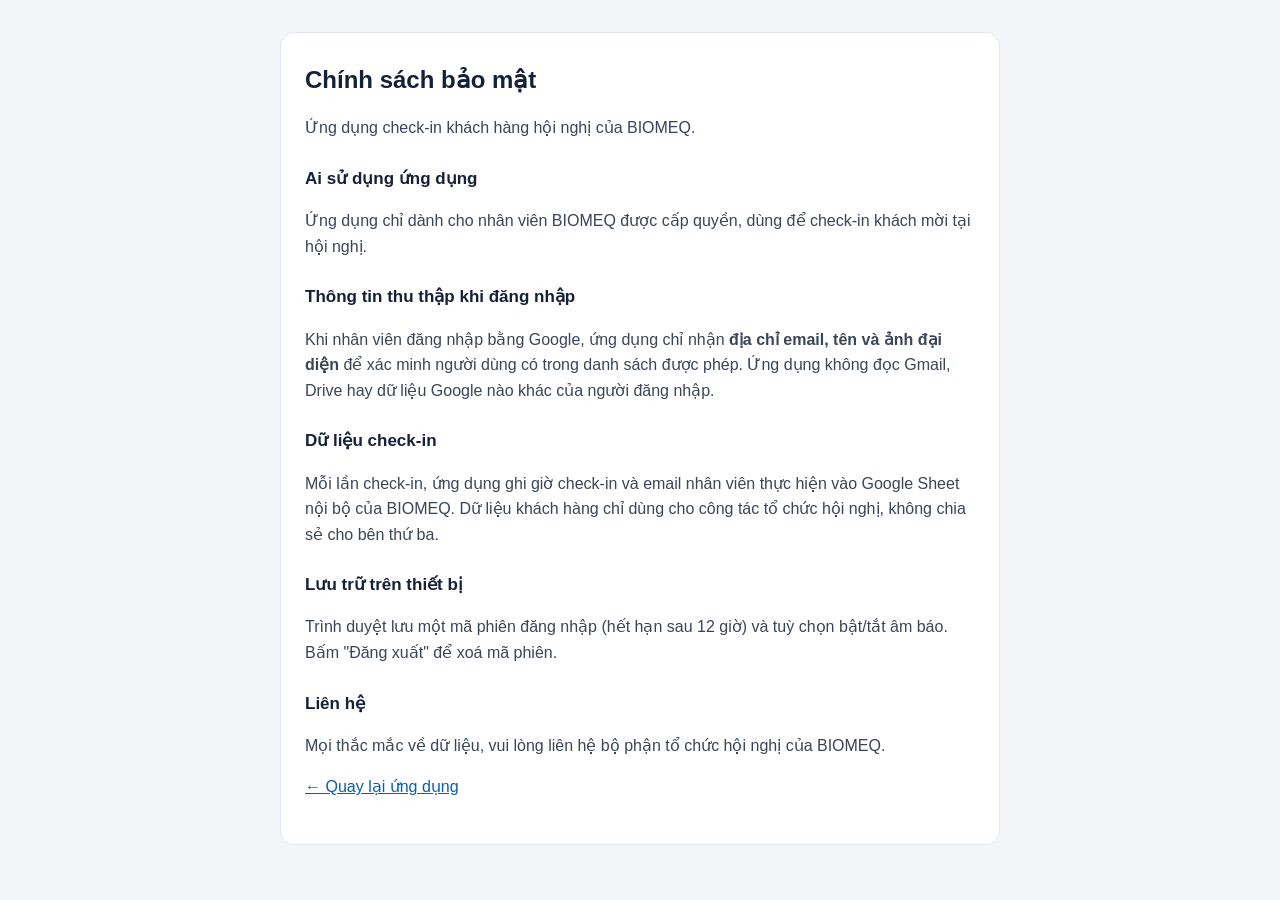
<file: privacy.html>
<!doctype html>
<html lang="vi">
<head>
  <meta charset="utf-8">
  <meta name="viewport" content="width=device-width, initial-scale=1">
  <title>Chính sách bảo mật · Check-in khách hàng</title>
  <style>
    body { margin: 0; background: #f3f5f9; color: #15203a; font: 16px/1.6 -apple-system, BlinkMacSystemFont, "Segoe UI", Roboto, Arial, sans-serif; }
    main { max-width: 720px; margin: 0 auto; padding: 32px 16px 48px; }
    article { background: #fff; border: 1px solid #e2e6ee; border-radius: 14px; padding: 28px 24px; }
    h1 { font-size: 24px; margin: 0 0 4px; }
    h2 { font-size: 17px; margin: 24px 0 6px; }
    p, li { color: #3a4558; }
    a { color: #0b5cad; }
  </style>
</head>
<body>
  <main>
    <article>
      <h1>Chính sách bảo mật</h1>
      <p>Ứng dụng check-in khách hàng hội nghị của BIOMEQ.</p>

      <h2>Ai sử dụng ứng dụng</h2>
      <p>Ứng dụng chỉ dành cho nhân viên BIOMEQ được cấp quyền, dùng để check-in khách mời tại hội nghị.</p>

      <h2>Thông tin thu thập khi đăng nhập</h2>
      <p>Khi nhân viên đăng nhập bằng Google, ứng dụng chỉ nhận <b>địa chỉ email, tên và ảnh đại diện</b> để xác minh người dùng có trong danh sách được phép. Ứng dụng không đọc Gmail, Drive hay dữ liệu Google nào khác của người đăng nhập.</p>

      <h2>Dữ liệu check-in</h2>
      <p>Mỗi lần check-in, ứng dụng ghi giờ check-in và email nhân viên thực hiện vào Google Sheet nội bộ của BIOMEQ. Dữ liệu khách hàng chỉ dùng cho công tác tổ chức hội nghị, không chia sẻ cho bên thứ ba.</p>

      <h2>Lưu trữ trên thiết bị</h2>
      <p>Trình duyệt lưu một mã phiên đăng nhập (hết hạn sau 12 giờ) và tuỳ chọn bật/tắt âm báo. Bấm "Đăng xuất" để xoá mã phiên.</p>

      <h2>Liên hệ</h2>
      <p>Mọi thắc mắc về dữ liệu, vui lòng liên hệ bộ phận tổ chức hội nghị của BIOMEQ.</p>

      <p><a href="./">← Quay lại ứng dụng</a></p>
    </article>
  </main>
</body>
</html>
</file>
